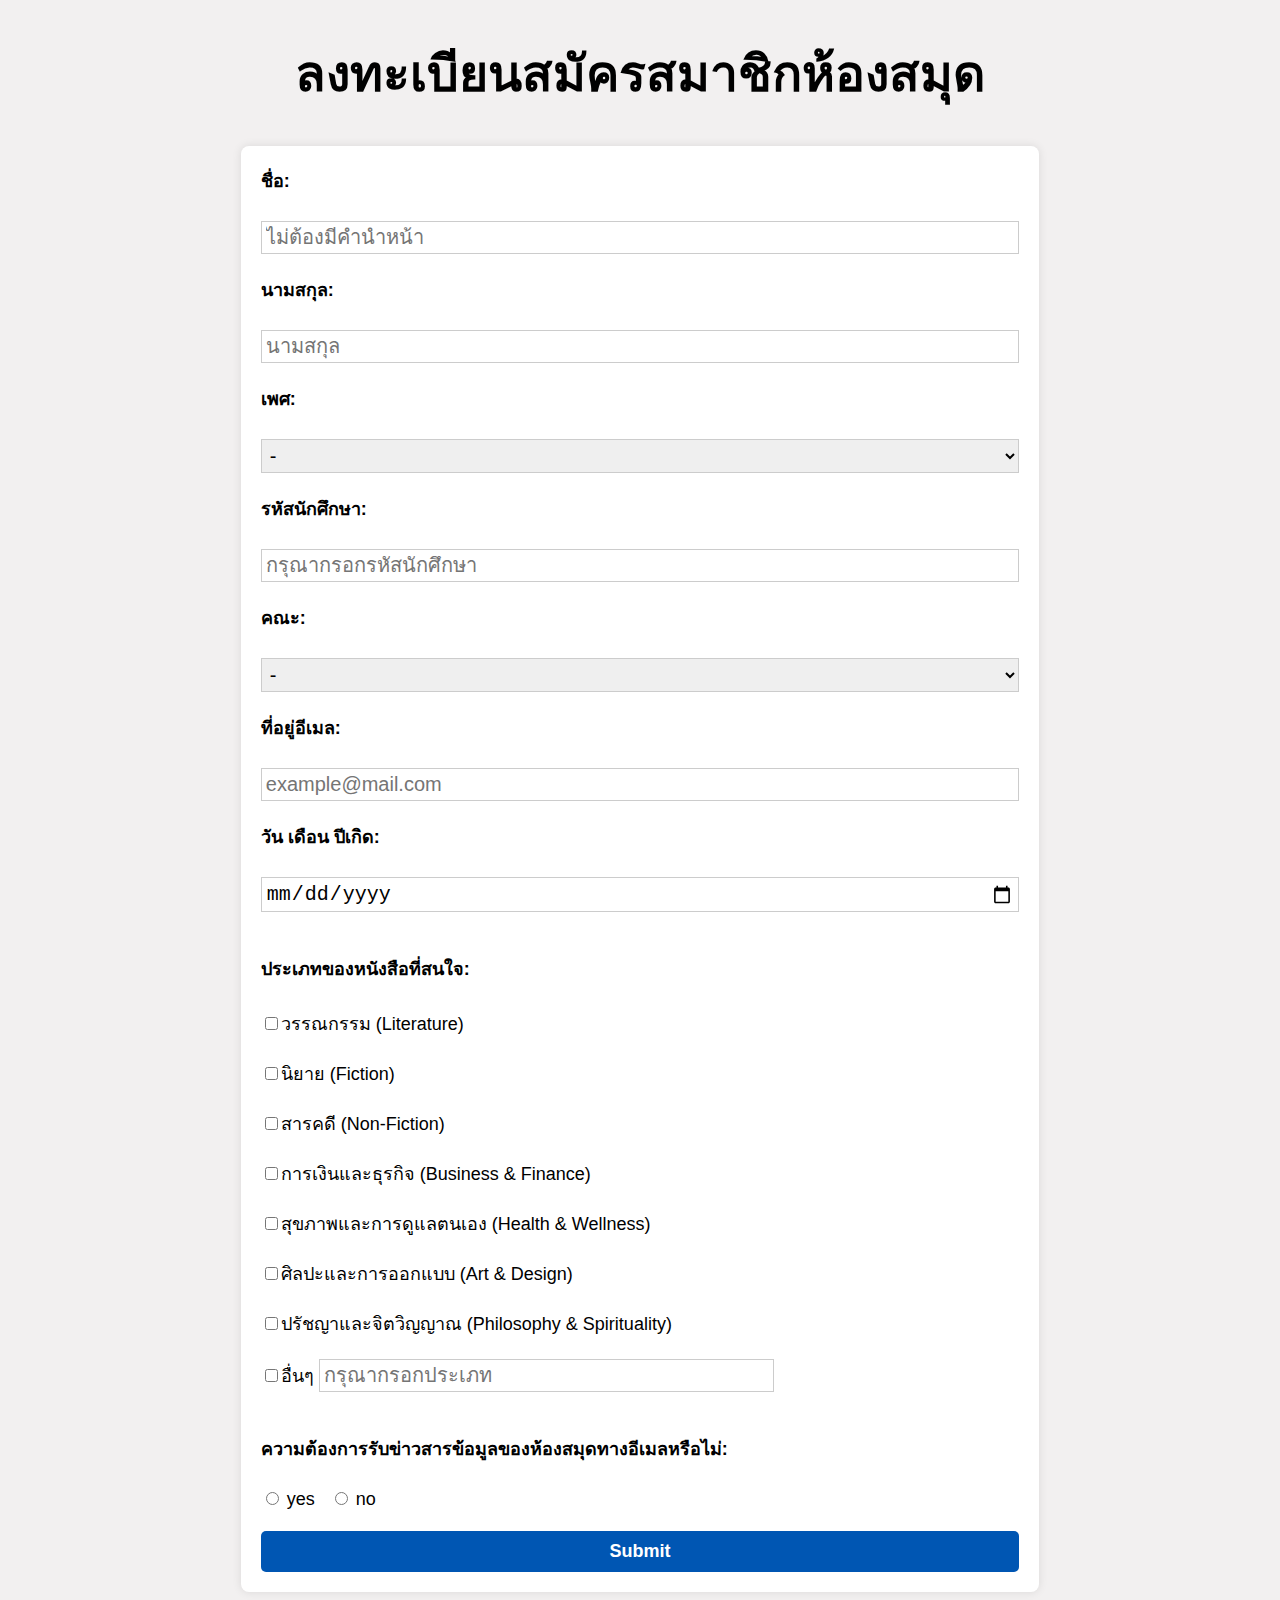
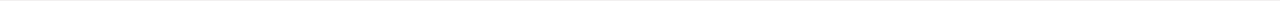
<file: Index.html>
<!DOCTYPE html>
<html lang="en">
<head>
    <meta charset="UTF-8">
    <meta name="viewport" content="width=device-width, initial-scale=1.0">
    <title>Document</title>
    <link rel="stylesheet" href="form.css">
</head>
<body>
    <h1>ลงทะเบียนสมัครสมาชิกห้องสมุด</h1>
    <form>
        <div class="zone2">
            <label for="name" class="title">ชื่อ:</label><br>
            <input type="text" id="name" name="name" required placeholder="ไม่ต้องมีคำนำหน้า"><br><br>
            <label for="surname" class="title">นามสกุล:</label><br>
            <input type="text" id="surname" name="surname" required placeholder="นามสกุล"><br><br>
        </div>
        <div class="zone1">
            <label for="gender" class="title">เพศ:</label><br>
            <select name="gender" id="gender" >
                <option value="-">-</option>
                <option value="male">ชาย</option>
                <option value="female">หญิง</option>
                <option value="don't identify">ไม่ต้องการระบุ</option>
            </select>
            <br><br>
            <label for="number" class="title">รหัสนักศึกษา:</label><br>
            <input type="text" id="number" name="number" required placeholder="กรุณากรอกรหัสนักศึกษา" minlength="10"><br><br>
        </div>

    
   <div class="zone3">
    <label for="fac" class="title">คณะ:</label><br>
    <select name="fac" id="fac">
    <option value="-">-</option>
    <option value="คณะนิติศาสตร์">คณะนิติศาสตร์</option>
    <option value="คณะพาณิชยศาสตร์และการบัญชี">คณะพาณิชยศาสตร์และการบัญชี</option>
    <option value="คณะรัฐศาสตร์">คณะรัฐศาสตร์</option>
    <option value="คณะเศรษฐศาสตร์">คณะเศรษฐศาสตร์</option>
    <option value="คณะสังคมสงเคราะห์ศาสตร์">คณะสังคมสงเคราะห์ศาสตร์</option>
    <option value="คณะสังคมวิทยาและมานุษยวิทยา">คณะสังคมวิทยาและมานุษยวิทยา</option>
    <option value="คณะศิลปศาสตร์">คณะศิลปศาสตร์</option>
    <option value="คณะวารสารศาสตร์และสื่อสารมวลชน">คณะวารสารศาสตร์และสื่อสารมวลชน</option>
    <option value="คณะวิทยาศาสตร์และเทคโนโลยี">คณะวิทยาศาสตร์และเทคโนโลยี</option>
    <option value="คณะวิศวกรรมศาสตร์">คณะวิศวกรรมศาสตร์</option>
    <option value="คณะสถาปัตยกรรมศาสตร์และการผังเมือง">คณะสถาปัตยกรรมศาสตร์และการผังเมือง</option>
    <option value="คณะวิทยาการเรียนรู้และศึกษาศาสตร์">คณะวิทยาการเรียนรู้และศึกษาศาสตร์</option>
    <option value="คณะศิลปกรรมศาสตร์">คณะศิลปกรรมศาสตร์</option>
    <option value="คณะแพทยศาสตร์">คณะแพทยศาสตร์</option>
    <option value="คณะสหเวชศาสตร์">คณะสหเวชศาสตร์</option>
    <option value="คณะทันตแพทยศาสตร์">คณะทันตแพทยศาสตร์</option>
    <option value="คณะพยาบาลศาสตร์">คณะพยาบาลศาสตร์</option>
    <option value="คณะสาธารณสุขศาสตร์">คณะสาธารณสุขศาสตร์</option>
    <option value="คณะเภสัชศาสตร์">คณะเภสัชศาสตร์</option>
    </select>
    <br><br>
    <label for="email" class="title">ที่อยู่อีเมล:</label><br>
    <input type="email" id="bd" name="bd" required placeholder="example@mail.com"><br><br>

    <label for="date" class="title">วัน เดือน ปีเกิด:</label><br>
    <input type="date" id="date" name="date"> <br><br>
   </div>
    

    <div class="zone4">
     <br><label for="book" class="title">ประเภทของหนังสือที่สนใจ:</label><br>
     <label><input type="checkbox" name="Literature" value="book">วรรณกรรม (Literature)</label><br><br>
     <label><input type="checkbox" name="Fiction" value="book">นิยาย (Fiction)</label><br><br>
     <label><input type="checkbox" name="Non-Fiction" value="book">สารคดี (Non-Fiction)</label><br><br>
     <label><input type="checkbox" name="Business & Finance" value="book">การเงินและธุรกิจ (Business & Finance)</label><br><br>
     <label><input type="checkbox" name="Health & Wellness" value="book">สุขภาพและการดูแลตนเอง (Health & Wellness)</label><br><br>
     <label><input type="checkbox" name="Art & Design" value="book">ศิลปะและการออกแบบ (Art & Design)</label><br><br>
     <label><input type="checkbox" name="Philosophy & Spirituality" value="book">ปรัชญาและจิตวิญญาณ (Philosophy & Spirituality)</label><br><br>
     <label><input type="checkbox" name="other" value="book">อื่นๆ</label>
     <input type="text" id="book" name="font" placeholder="กรุณากรอกประเภท"><br><br><br>

    <label for="information" class="title">ความต้องการรับข่าวสารข้อมูลของห้องสมุดทางอีเมลหรือไม่:</label><br>
    <input type="radio" id="yes" name="information" value="yes">
    <label for="yes">yes</label> &nbsp
    <input type="radio" id="no" name="information" value="no">
    <label for="no">no</label><br><br>
    </div>  
<div class="zone5">
    <input type="submit" value="Submit">
</div>
    </form>
    
</body>
</html>
</file>
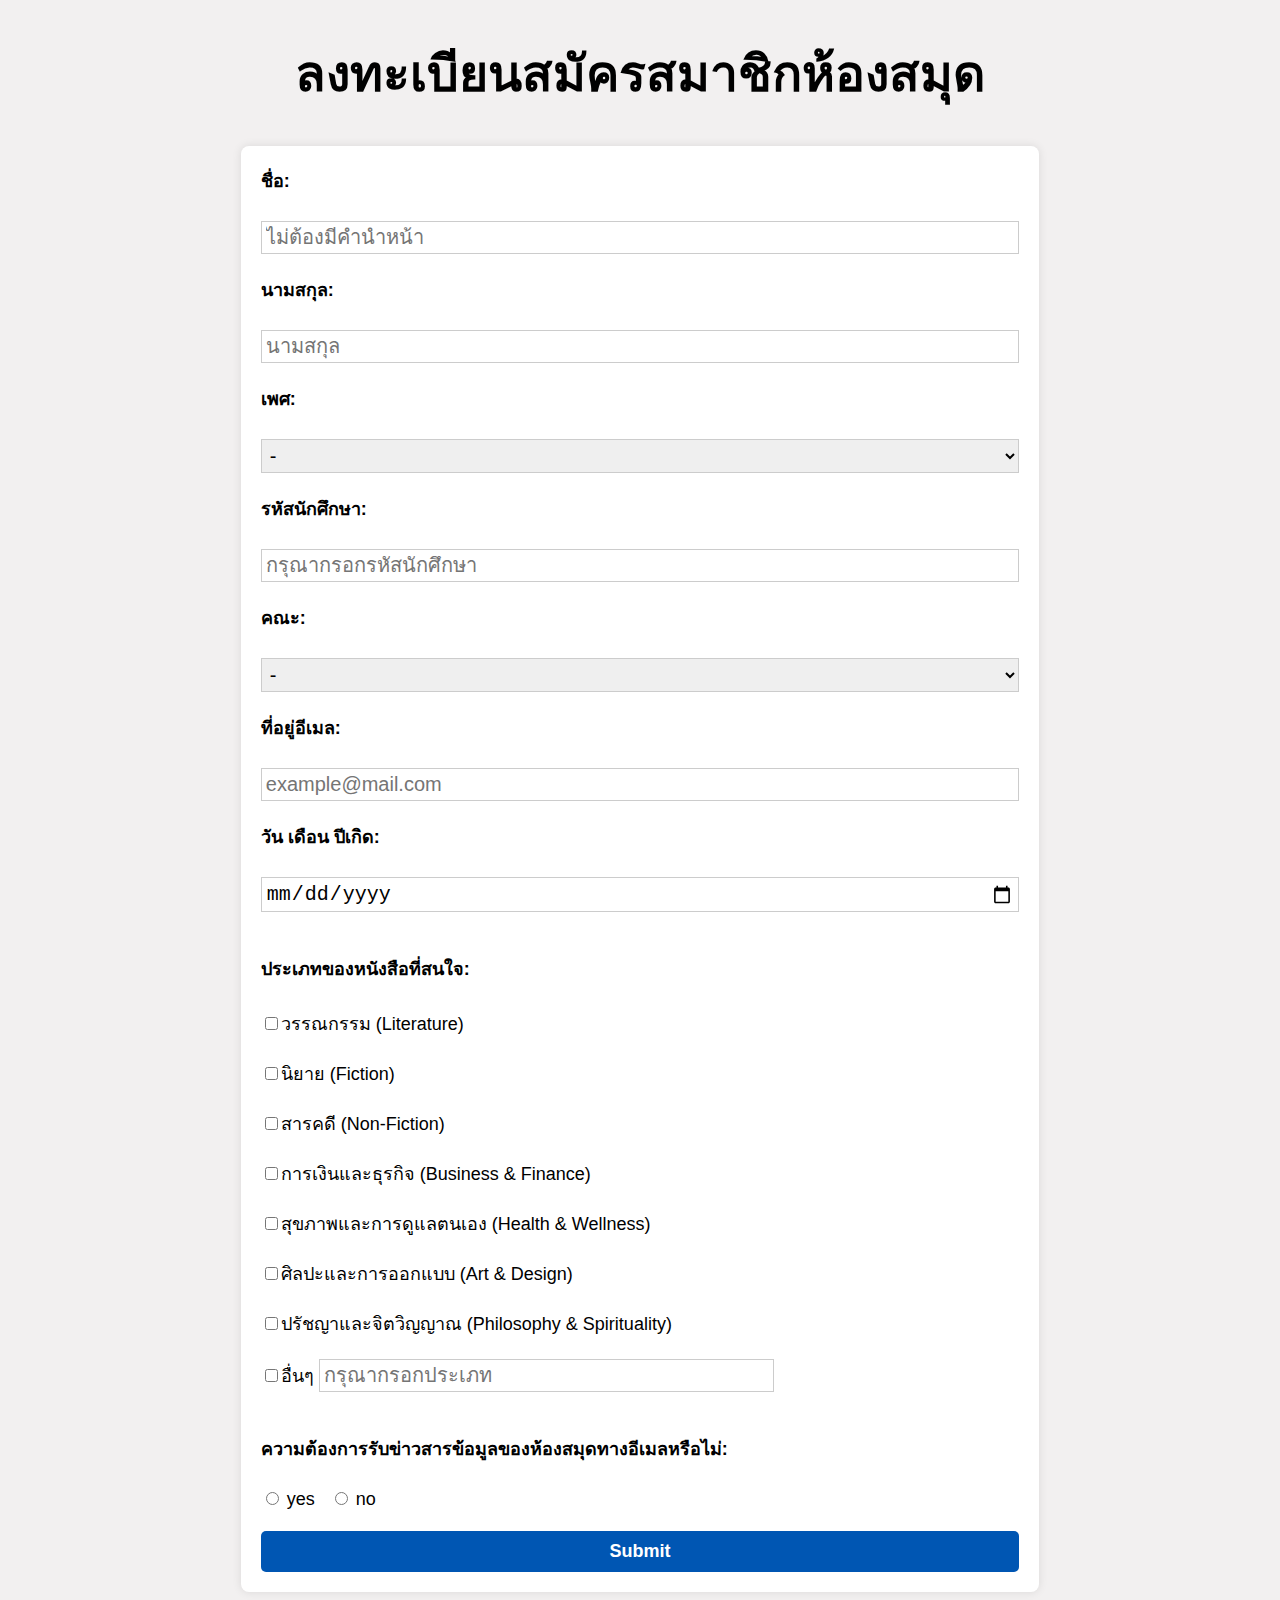
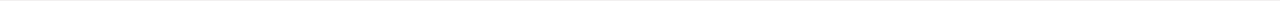
<file: form.html>
<!DOCTYPE html>
<html lang="en">
<head>
    <meta charset="UTF-8">
    <meta name="viewport" content="width=device-width, initial-scale=1.0">
    <title>Document</title>
    <link rel="stylesheet" href="form.css">
</head>
<body>
    <h1>ลงทะเบียนสมัครสมาชิกห้องสมุด</h1>
    <form>
        <div class="zone2">
            <label for="name" class="title">ชื่อ:</label><br>
            <input type="text" id="name" name="name" required placeholder="ไม่ต้องมีคำนำหน้า"><br><br>
            <label for="surname" class="title">นามสกุล:</label><br>
            <input type="text" id="surname" name="surname" required placeholder="นามสกุล"><br><br>
        </div>
        <div class="zone1">
            <label for="gender" class="title">เพศ:</label><br>
            <select name="gender" id="gender" >
                <option value="-">-</option>
                <option value="male">ชาย</option>
                <option value="female">หญิง</option>
                <option value="don't identify">ไม่ต้องการระบุ</option>
            </select>
            <br><br>
            <label for="number" class="title">รหัสนักศึกษา:</label><br>
            <input type="text" id="number" name="number" required placeholder="กรุณากรอกรหัสนักศึกษา" minlength="10"><br><br>
        </div>

    
   <div class="zone3">
    <label for="fac" class="title">คณะ:</label><br>
    <select name="fac" id="fac">
    <option value="-">-</option>
    <option value="คณะนิติศาสตร์">คณะนิติศาสตร์</option>
    <option value="คณะพาณิชยศาสตร์และการบัญชี">คณะพาณิชยศาสตร์และการบัญชี</option>
    <option value="คณะรัฐศาสตร์">คณะรัฐศาสตร์</option>
    <option value="คณะเศรษฐศาสตร์">คณะเศรษฐศาสตร์</option>
    <option value="คณะสังคมสงเคราะห์ศาสตร์">คณะสังคมสงเคราะห์ศาสตร์</option>
    <option value="คณะสังคมวิทยาและมานุษยวิทยา">คณะสังคมวิทยาและมานุษยวิทยา</option>
    <option value="คณะศิลปศาสตร์">คณะศิลปศาสตร์</option>
    <option value="คณะวารสารศาสตร์และสื่อสารมวลชน">คณะวารสารศาสตร์และสื่อสารมวลชน</option>
    <option value="คณะวิทยาศาสตร์และเทคโนโลยี">คณะวิทยาศาสตร์และเทคโนโลยี</option>
    <option value="คณะวิศวกรรมศาสตร์">คณะวิศวกรรมศาสตร์</option>
    <option value="คณะสถาปัตยกรรมศาสตร์และการผังเมือง">คณะสถาปัตยกรรมศาสตร์และการผังเมือง</option>
    <option value="คณะวิทยาการเรียนรู้และศึกษาศาสตร์">คณะวิทยาการเรียนรู้และศึกษาศาสตร์</option>
    <option value="คณะศิลปกรรมศาสตร์">คณะศิลปกรรมศาสตร์</option>
    <option value="คณะแพทยศาสตร์">คณะแพทยศาสตร์</option>
    <option value="คณะสหเวชศาสตร์">คณะสหเวชศาสตร์</option>
    <option value="คณะทันตแพทยศาสตร์">คณะทันตแพทยศาสตร์</option>
    <option value="คณะพยาบาลศาสตร์">คณะพยาบาลศาสตร์</option>
    <option value="คณะสาธารณสุขศาสตร์">คณะสาธารณสุขศาสตร์</option>
    <option value="คณะเภสัชศาสตร์">คณะเภสัชศาสตร์</option>
    </select>
    <br><br>
    <label for="email" class="title">ที่อยู่อีเมล:</label><br>
    <input type="email" id="bd" name="bd" required placeholder="example@mail.com"><br><br>

    <label for="date" class="title">วัน เดือน ปีเกิด:</label><br>
    <input type="date" id="date" name="date"> <br><br>
   </div>
    

    <div class="zone4">
     <br><label for="book" class="title">ประเภทของหนังสือที่สนใจ:</label><br>
     <label><input type="checkbox" name="Literature" value="book">วรรณกรรม (Literature)</label><br><br>
     <label><input type="checkbox" name="Fiction" value="book">นิยาย (Fiction)</label><br><br>
     <label><input type="checkbox" name="Non-Fiction" value="book">สารคดี (Non-Fiction)</label><br><br>
     <label><input type="checkbox" name="Business & Finance" value="book">การเงินและธุรกิจ (Business & Finance)</label><br><br>
     <label><input type="checkbox" name="Health & Wellness" value="book">สุขภาพและการดูแลตนเอง (Health & Wellness)</label><br><br>
     <label><input type="checkbox" name="Art & Design" value="book">ศิลปะและการออกแบบ (Art & Design)</label><br><br>
     <label><input type="checkbox" name="Philosophy & Spirituality" value="book">ปรัชญาและจิตวิญญาณ (Philosophy & Spirituality)</label><br><br>
     <label><input type="checkbox" name="other" value="book">อื่นๆ</label>
     <input type="text" id="book" name="font" placeholder="กรุณากรอกประเภท"><br><br><br>

    <label for="information" class="title">ความต้องการรับข่าวสารข้อมูลของห้องสมุดทางอีเมลหรือไม่:</label><br>
    <input type="radio" id="yes" name="information" value="yes">
    <label for="yes">yes</label> &nbsp
    <input type="radio" id="no" name="information" value="no">
    <label for="no">no</label><br><br>
    </div>  
<div class="zone5">
    <input type="submit" value="Submit">
</div>
    </form>
    
</body>
</html>
</file>
<file: form.css>
body{
    font-family: Arial, Helvetica, sans-serif;
    background-color: #f2f0f0;
    font-size: large;
    
}
h1{
    text-align: center;
    color: #000000;
    font-family: 'Bebas Neue';font-size: 50px;
}
form{
    max-width: 60%;
    margin: 0 auto;
    padding: 20px;
    background-color: #fff;
    border-radius: 8px;
    box-shadow: 0 0 10px rgba(0, 0, 0, 0.1);
    
    
}
 .zone1 .zone2 .zone3 .zone4{
    margin-bottom: 30px;
 }
.title{
    display: block;
    font-weight: bold;
    margin-bottom: 5px;
}
label{
   /* display: block;*/
    margin-bottom: 5px;
    
}
input[type="text"], #book{
    box-sizing: border-box;
    width: 60%;
    padding: 4px;
    font-size: 20px;
    border: 1px solid #ccc;
}
input[type="text"],
input[type="email"],
input[type="date"],
select{
    box-sizing: border-box;
    width: 100%;
    padding: 4px;
    font-size: 20px;
    border: 1px solid #ccc;
}
input[type="submit"]{
    background-color: #0056b3; 
    color: #fff; 
    padding: 10px 20px; 
    font-size: 18px; 
    font-weight: bold; 
    border: none; 
    border-radius: 5px; 
    cursor: pointer; 
    width: 100%;
    text-align: center;
    
}
</file>
